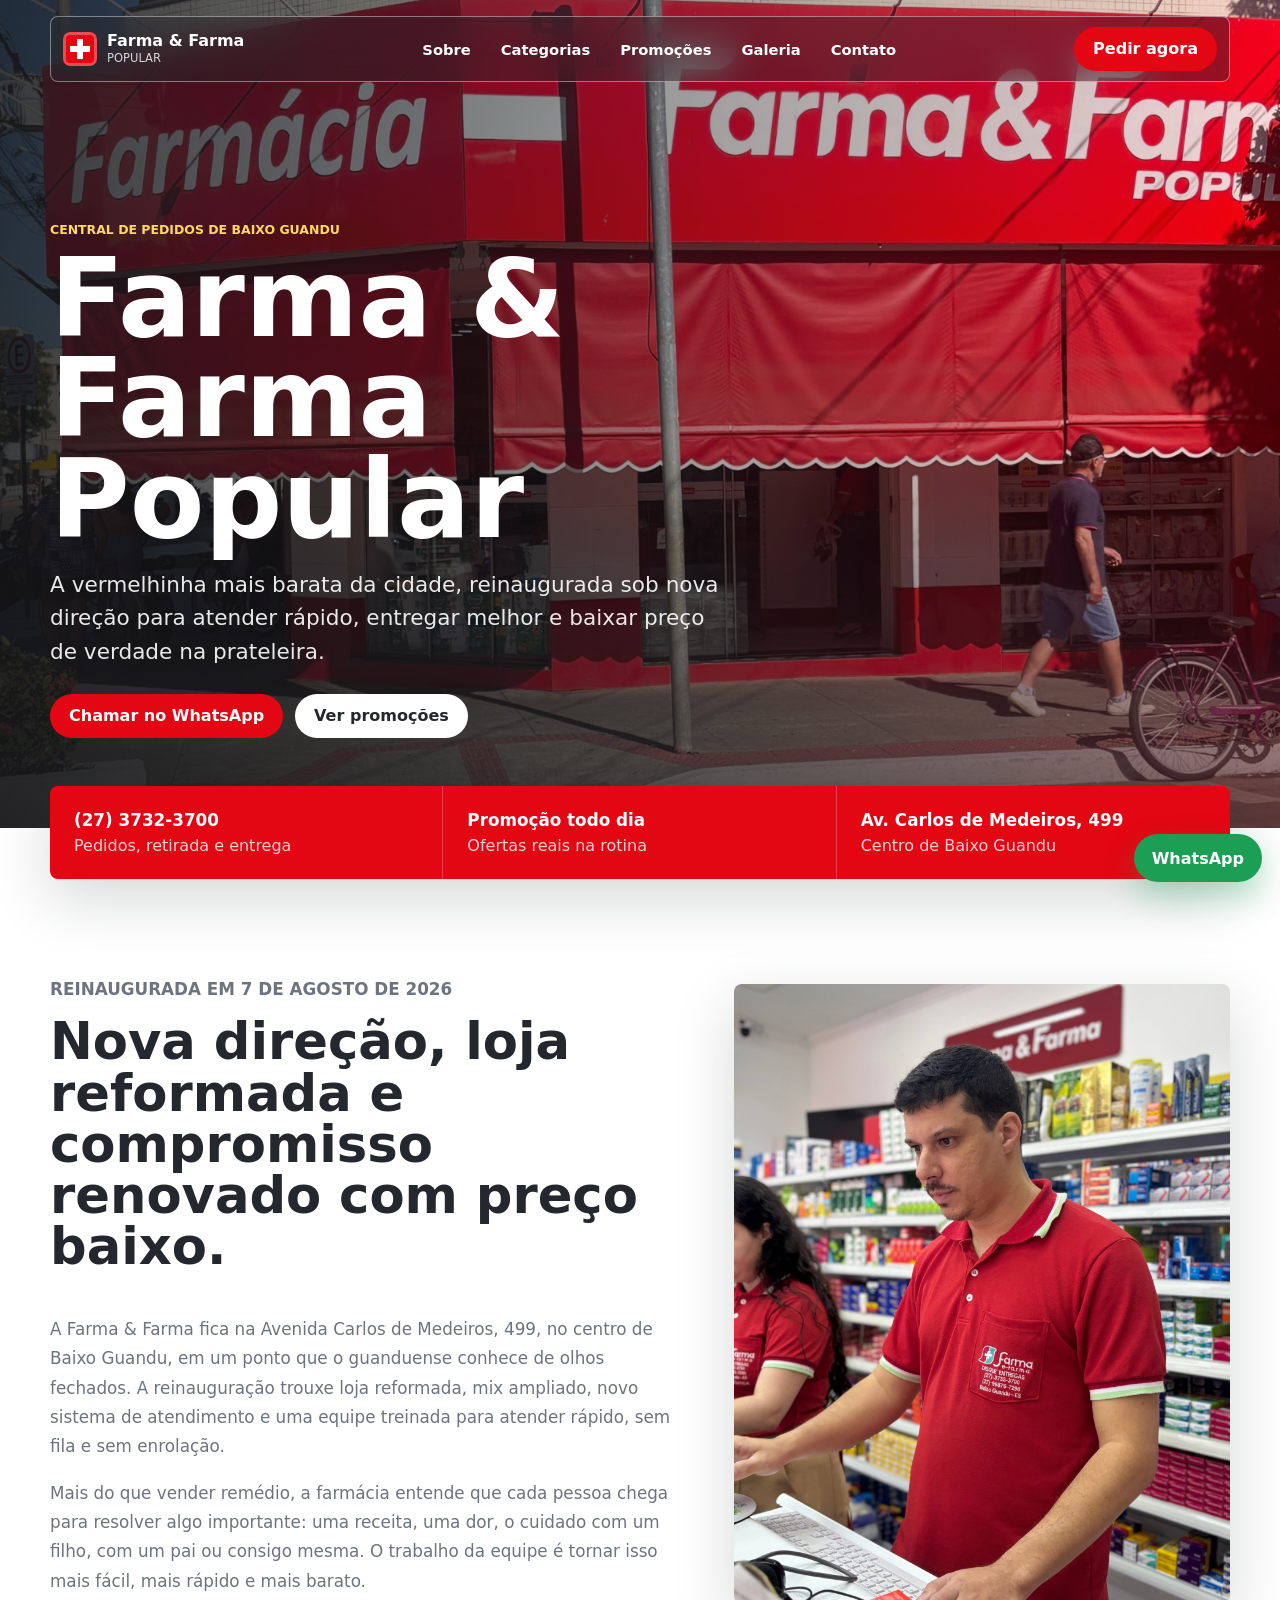
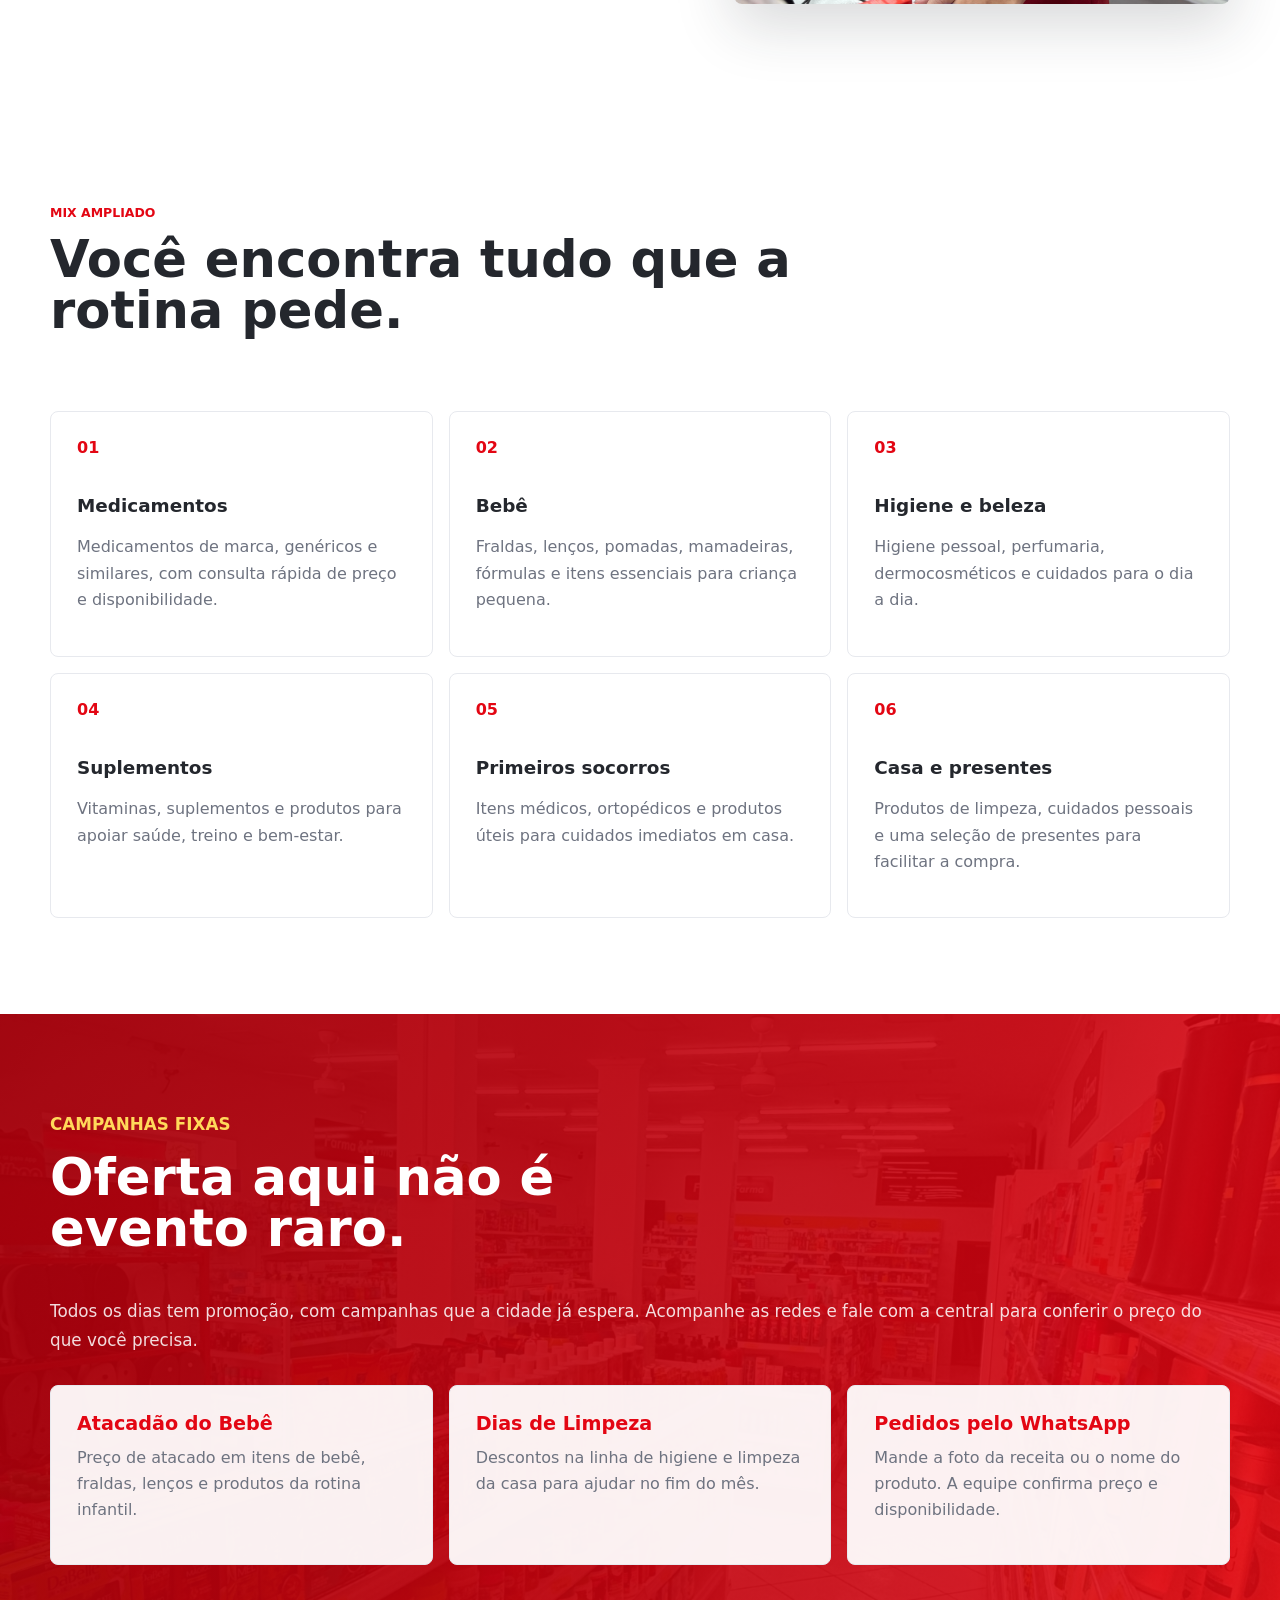
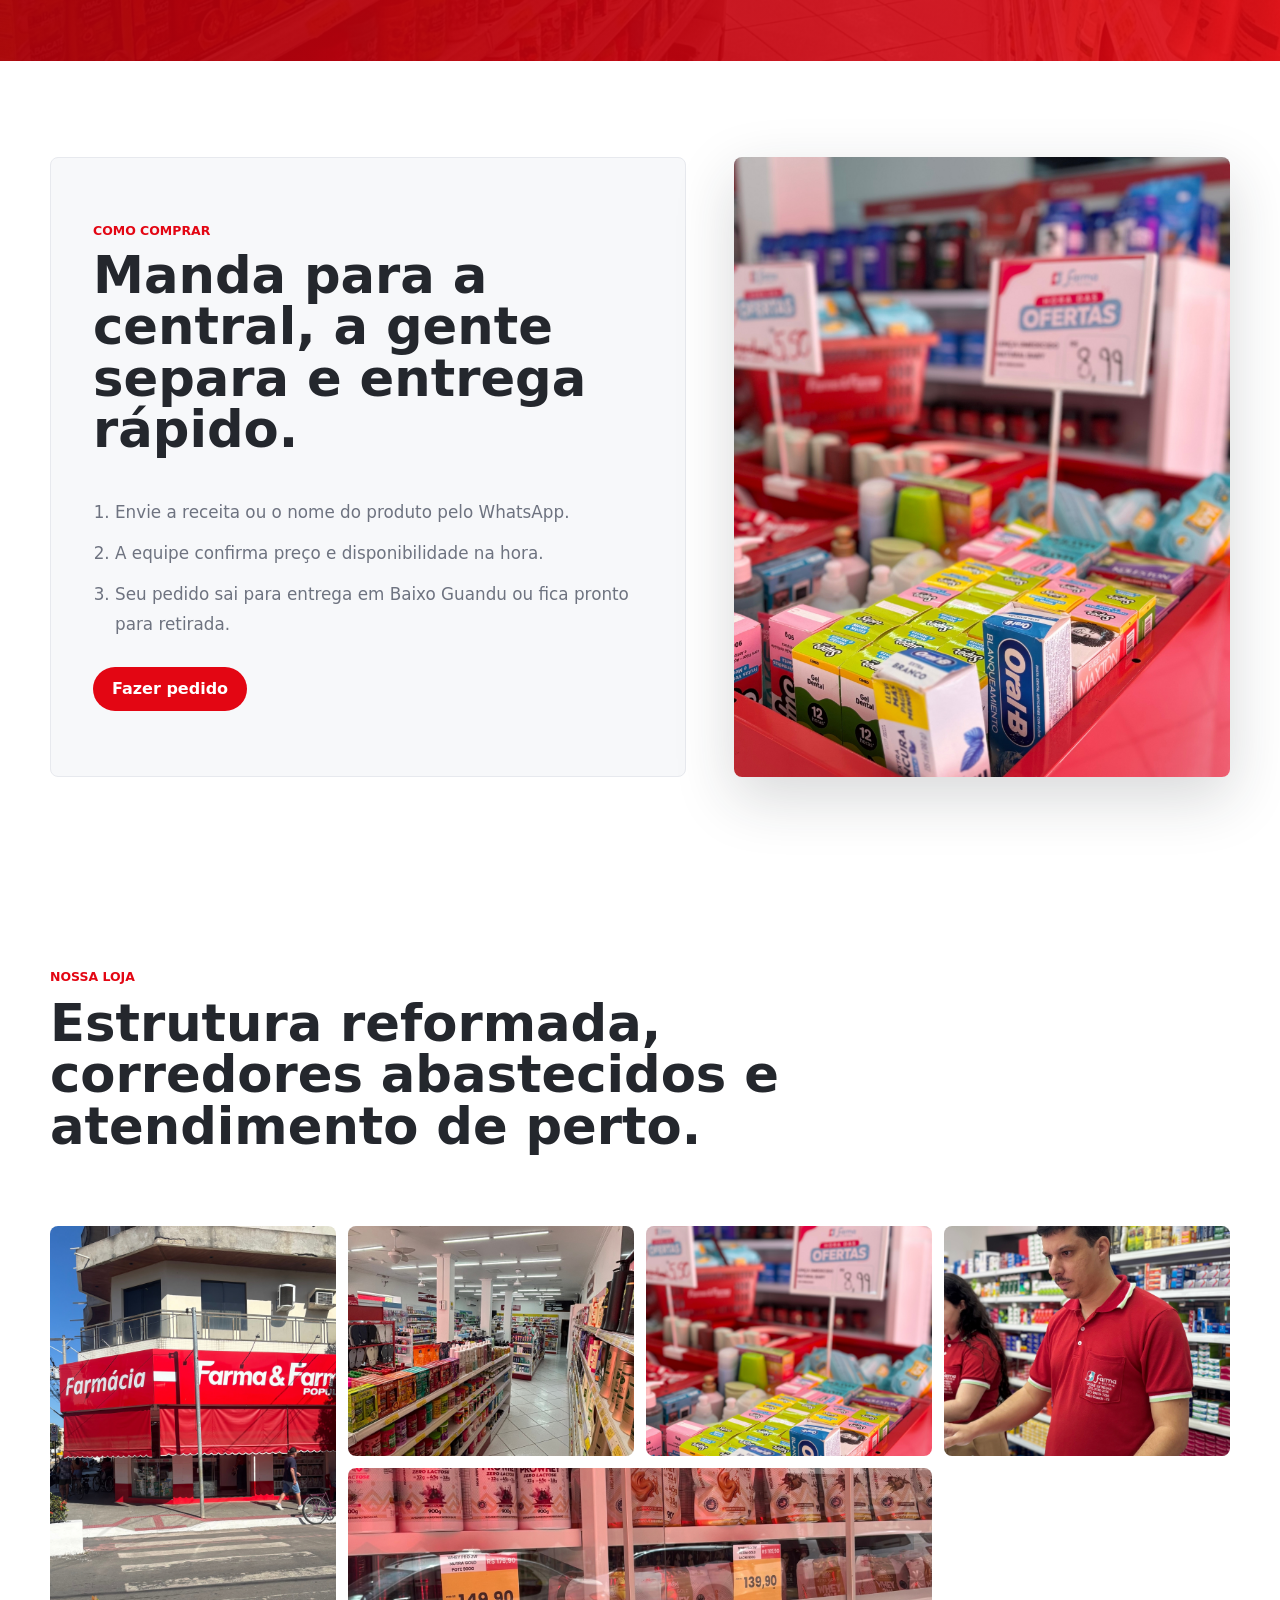
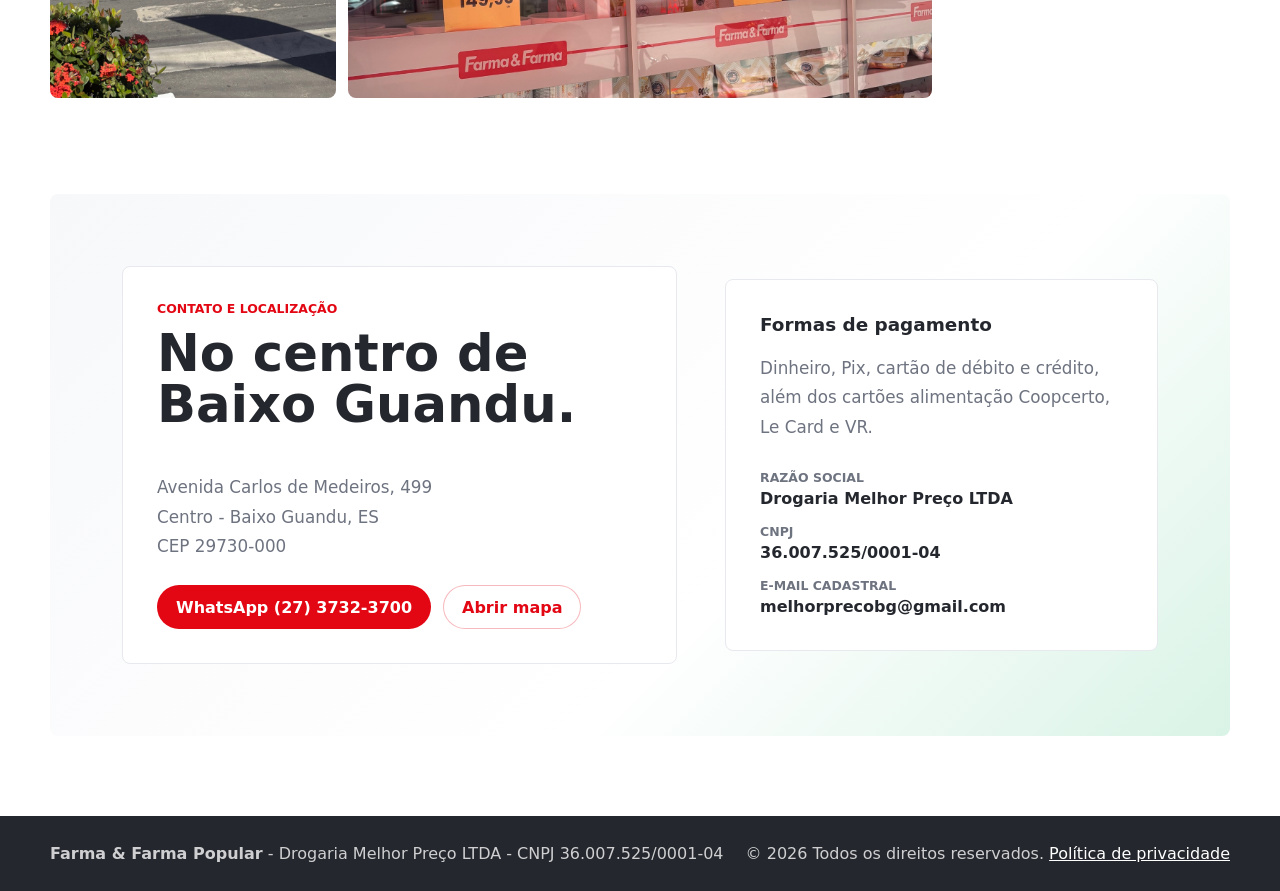
<file: index.html>
<!doctype html>
<html lang="pt-BR">
  <head>
    <meta charset="utf-8">
    <meta name="viewport" content="width=device-width, initial-scale=1">
    <title>Farma & Farma Popular | Drogaria Melhor Preço em Baixo Guandu</title>
    <meta name="description" content="Farma & Farma Popular em Baixo Guandu: medicamentos, higiene, perfumaria, bebê, suplementos, promoções diárias e Central de Pedidos pelo WhatsApp.">
    <meta name="theme-color" content="#e30613">
    <link rel="canonical" href="https://drogariasmelhorpreço.com.br/">
    <meta property="og:type" content="website">
    <meta property="og:title" content="Farma & Farma Popular">
    <meta property="og:description" content="A vermelhinha mais barata de Baixo Guandu, com atendimento rápido, promoções diárias e entrega em toda a cidade.">
    <meta property="og:url" content="https://drogariasmelhorpreço.com.br/">
    <meta property="og:image" content="https://drogariasmelhorpreço.com.br/img/fachada.jpg">
    <link rel="icon" href="img/favicon.svg" type="image/svg+xml">
    <link rel="stylesheet" href="style.css">
  </head>
  <body>
    <header class="site-header" data-header>
      <a class="brand" href="#inicio" aria-label="Farma & Farma Popular">
        <span class="brand-mark" aria-hidden="true"></span>
        <span>
          <strong>Farma & Farma</strong>
          <small>Popular</small>
        </span>
      </a>

      <button class="menu-toggle" type="button" aria-expanded="false" aria-controls="main-nav" data-menu-toggle>
        <span></span>
        <span></span>
        <span></span>
        <span class="sr-only">Abrir menu</span>
      </button>

      <nav class="main-nav" id="main-nav" data-nav>
        <a href="#sobre">Sobre</a>
        <a href="#categorias">Categorias</a>
        <a href="#promocoes">Promoções</a>
        <a href="#galeria">Galeria</a>
        <a href="#contato">Contato</a>
      </nav>

      <a class="header-action" href="https://wa.me/552737323700?text=Ol%C3%A1%2C%20vim%20pelo%20site%20e%20quero%20fazer%20um%20pedido." target="_blank" rel="noopener">
        Pedir agora
      </a>
    </header>

    <main>
      <section class="hero" id="inicio" aria-label="Farma & Farma Popular">
        <img class="hero-image" src="img/fachada.jpg" alt="Fachada vermelha da Farma & Farma Popular no centro de Baixo Guandu.">
        <div class="hero-overlay"></div>
        <div class="hero-content">
          <p class="eyebrow">Central de Pedidos de Baixo Guandu</p>
          <h1>Farma & Farma Popular</h1>
          <p class="hero-copy">A vermelhinha mais barata da cidade, reinaugurada sob nova direção para atender rápido, entregar melhor e baixar preço de verdade na prateleira.</p>
          <div class="hero-actions">
            <a class="button button-primary" href="https://wa.me/552737323700?text=Ol%C3%A1%2C%20quero%20fazer%20um%20pedido%20na%20Farma%20%26%20Farma." target="_blank" rel="noopener">Chamar no WhatsApp</a>
            <a class="button button-light" href="#promocoes">Ver promoções</a>
          </div>
        </div>
      </section>

      <section class="quick-strip" aria-label="Destaques">
        <div>
          <strong>(27) 3732-3700</strong>
          <span>Pedidos, retirada e entrega</span>
        </div>
        <div>
          <strong>Promoção todo dia</strong>
          <span>Ofertas reais na rotina</span>
        </div>
        <div>
          <strong>Av. Carlos de Medeiros, 499</strong>
          <span>Centro de Baixo Guandu</span>
        </div>
      </section>

      <section class="section about-section" id="sobre">
        <div class="section-copy">
          <p class="eyebrow">Reinaugurada em 7 de agosto de 2026</p>
          <h2>Nova direção, loja reformada e compromisso renovado com preço baixo.</h2>
          <p>A Farma & Farma fica na Avenida Carlos de Medeiros, 499, no centro de Baixo Guandu, em um ponto que o guanduense conhece de olhos fechados. A reinauguração trouxe loja reformada, mix ampliado, novo sistema de atendimento e uma equipe treinada para atender rápido, sem fila e sem enrolação.</p>
          <p>Mais do que vender remédio, a farmácia entende que cada pessoa chega para resolver algo importante: uma receita, uma dor, o cuidado com um filho, com um pai ou consigo mesma. O trabalho da equipe é tornar isso mais fácil, mais rápido e mais barato.</p>
        </div>
        <figure class="feature-photo">
          <img src="img/atendimento.jpg" alt="Atendente da Farma & Farma Popular realizando atendimento no balcão.">
        </figure>
      </section>

      <section class="section categories-section" id="categorias">
        <div class="section-heading">
          <p class="eyebrow">Mix ampliado</p>
          <h2>Você encontra tudo que a rotina pede.</h2>
        </div>
        <div class="category-grid">
          <article>
            <span>01</span>
            <h3>Medicamentos</h3>
            <p>Medicamentos de marca, genéricos e similares, com consulta rápida de preço e disponibilidade.</p>
          </article>
          <article>
            <span>02</span>
            <h3>Bebê</h3>
            <p>Fraldas, lenços, pomadas, mamadeiras, fórmulas e itens essenciais para criança pequena.</p>
          </article>
          <article>
            <span>03</span>
            <h3>Higiene e beleza</h3>
            <p>Higiene pessoal, perfumaria, dermocosméticos e cuidados para o dia a dia.</p>
          </article>
          <article>
            <span>04</span>
            <h3>Suplementos</h3>
            <p>Vitaminas, suplementos e produtos para apoiar saúde, treino e bem-estar.</p>
          </article>
          <article>
            <span>05</span>
            <h3>Primeiros socorros</h3>
            <p>Itens médicos, ortopédicos e produtos úteis para cuidados imediatos em casa.</p>
          </article>
          <article>
            <span>06</span>
            <h3>Casa e presentes</h3>
            <p>Produtos de limpeza, cuidados pessoais e uma seleção de presentes para facilitar a compra.</p>
          </article>
        </div>
      </section>

      <section class="promo-band" id="promocoes">
        <div class="promo-copy">
          <p class="eyebrow">Campanhas fixas</p>
          <h2>Oferta aqui não é evento raro.</h2>
          <p>Todos os dias tem promoção, com campanhas que a cidade já espera. Acompanhe as redes e fale com a central para conferir o preço do que você precisa.</p>
        </div>
        <div class="promo-cards">
          <article>
            <strong>Atacadão do Bebê</strong>
            <p>Preço de atacado em itens de bebê, fraldas, lenços e produtos da rotina infantil.</p>
          </article>
          <article>
            <strong>Dias de Limpeza</strong>
            <p>Descontos na linha de higiene e limpeza da casa para ajudar no fim do mês.</p>
          </article>
          <article>
            <strong>Pedidos pelo WhatsApp</strong>
            <p>Mande a foto da receita ou o nome do produto. A equipe confirma preço e disponibilidade.</p>
          </article>
        </div>
      </section>

      <section class="section order-section">
        <div class="order-panel">
          <div>
            <p class="eyebrow">Como comprar</p>
            <h2>Manda para a central, a gente separa e entrega rápido.</h2>
          </div>
          <ol>
            <li>Envie a receita ou o nome do produto pelo WhatsApp.</li>
            <li>A equipe confirma preço e disponibilidade na hora.</li>
            <li>Seu pedido sai para entrega em Baixo Guandu ou fica pronto para retirada.</li>
          </ol>
          <a class="button button-primary" href="https://wa.me/552737323700?text=Ol%C3%A1%2C%20quero%20consultar%20pre%C3%A7o%20e%20disponibilidade." target="_blank" rel="noopener">Fazer pedido</a>
        </div>
        <img src="img/ofertas.jpg" alt="Produtos em exposição com placas de oferta na Farma & Farma Popular.">
      </section>

      <section class="section gallery-section" id="galeria">
        <div class="section-heading">
          <p class="eyebrow">Nossa loja</p>
          <h2>Estrutura reformada, corredores abastecidos e atendimento de perto.</h2>
        </div>
        <div class="gallery-grid">
          <button class="gallery-item tall" type="button" data-gallery="img/fachada.jpg" aria-label="Ampliar foto da fachada">
            <img src="img/fachada.jpg" alt="Fachada da Farma & Farma Popular.">
          </button>
          <button class="gallery-item" type="button" data-gallery="img/loja-interna.jpg" aria-label="Ampliar foto da loja interna">
            <img src="img/loja-interna.jpg" alt="Corredores internos com perfumaria e produtos variados.">
          </button>
          <button class="gallery-item" type="button" data-gallery="img/ofertas.jpg" aria-label="Ampliar foto das ofertas">
            <img src="img/ofertas.jpg" alt="Produtos com placas de oferta.">
          </button>
          <button class="gallery-item" type="button" data-gallery="img/atendimento.jpg" aria-label="Ampliar foto do atendimento">
            <img src="img/atendimento.jpg" alt="Atendimento no balcão da farmácia.">
          </button>
          <button class="gallery-item wide" type="button" data-gallery="img/suplementos.jpg" aria-label="Ampliar foto de suplementos">
            <img src="img/suplementos.jpg" alt="Vitrine com suplementos e produtos esportivos.">
          </button>
        </div>
      </section>

      <section class="contact-section" id="contato">
        <div class="contact-card">
          <p class="eyebrow">Contato e localização</p>
          <h2>No centro de Baixo Guandu.</h2>
          <address>
            Avenida Carlos de Medeiros, 499<br>
            Centro - Baixo Guandu, ES<br>
            CEP 29730-000
          </address>
          <div class="contact-actions">
            <a class="button button-primary" href="https://wa.me/552737323700?text=Ol%C3%A1%2C%20vim%20pelo%20site%20da%20Farma%20%26%20Farma." target="_blank" rel="noopener">WhatsApp (27) 3732-3700</a>
            <a class="button button-outline" href="https://www.google.com/maps/search/?api=1&query=Avenida%20Carlos%20de%20Medeiros%20499%20Centro%20Baixo%20Guandu%20ES" target="_blank" rel="noopener">Abrir mapa</a>
          </div>
        </div>
        <div class="payment-card">
          <h3>Formas de pagamento</h3>
          <p>Dinheiro, Pix, cartão de débito e crédito, além dos cartões alimentação Coopcerto, Le Card e VR.</p>
          <dl>
            <div>
              <dt>Razão social</dt>
              <dd>Drogaria Melhor Preço LTDA</dd>
            </div>
            <div>
              <dt>CNPJ</dt>
              <dd>36.007.525/0001-04</dd>
            </div>
            <div>
              <dt>E-mail cadastral</dt>
              <dd>melhorprecobg@gmail.com</dd>
            </div>
          </dl>
        </div>
      </section>
    </main>

    <footer class="site-footer">
      <p><strong>Farma & Farma Popular</strong> - Drogaria Melhor Preço LTDA - CNPJ 36.007.525/0001-04</p>
      <p>© <span data-year></span> Todos os direitos reservados. <button type="button" data-privacy-open>Política de privacidade</button></p>
    </footer>

    <div class="modal" data-modal aria-hidden="true">
      <div class="modal-backdrop" data-modal-close></div>
      <div class="modal-dialog" role="dialog" aria-modal="true" aria-label="Visualização da imagem">
        <button class="modal-close" type="button" data-modal-close aria-label="Fechar">×</button>
        <img data-modal-image alt="">
      </div>
    </div>

    <div class="privacy" data-privacy aria-hidden="true">
      <div class="privacy-backdrop" data-privacy-close></div>
      <div class="privacy-dialog" role="dialog" aria-modal="true" aria-labelledby="privacy-title">
        <button class="modal-close" type="button" data-privacy-close aria-label="Fechar">×</button>
        <h2 id="privacy-title">Política de privacidade</h2>
        <p>Os contatos feitos por telefone, WhatsApp ou e-mail são usados apenas para atendimento, confirmação de pedidos, disponibilidade de produtos, entrega e relacionamento com o cliente.</p>
        <p>Dados de receitas, quando enviados pelo cliente, devem ser tratados somente para orientar o atendimento solicitado e não devem ser compartilhados fora das necessidades do pedido.</p>
      </div>
    </div>

    <a class="floating-whatsapp" href="https://wa.me/552737323700?text=Ol%C3%A1%2C%20quero%20fazer%20um%20pedido." target="_blank" rel="noopener" aria-label="Chamar Farma & Farma no WhatsApp">WhatsApp</a>

    <script src="script.js"></script>
  </body>
</html>
</file>
<file: style.css>
:root {
  --red: #e30613;
  --red-dark: #a9000b;
  --ink: #24272d;
  --muted: #6e7380;
  --line: #e7e9ee;
  --paper: #ffffff;
  --soft: #f7f8fa;
  --mint: #d9f3e6;
  --yellow: #ffd95a;
  --shadow: 0 20px 60px rgba(36, 39, 45, 0.18);
  --radius: 8px;
  font-family: Inter, ui-sans-serif, system-ui, -apple-system, BlinkMacSystemFont, "Segoe UI", sans-serif;
  color: var(--ink);
  background: var(--paper);
}

* {
  box-sizing: border-box;
}

html {
  scroll-behavior: smooth;
}

body {
  margin: 0;
  min-width: 320px;
  color: var(--ink);
  background: var(--paper);
}

body.modal-open {
  overflow: hidden;
}

img {
  display: block;
  max-width: 100%;
}

a {
  color: inherit;
  text-decoration: none;
}

button,
input,
textarea {
  font: inherit;
}

.sr-only {
  position: absolute;
  width: 1px;
  height: 1px;
  padding: 0;
  margin: -1px;
  overflow: hidden;
  clip: rect(0, 0, 0, 0);
  white-space: nowrap;
  border: 0;
}

.site-header {
  position: fixed;
  top: 0;
  left: 0;
  right: 0;
  z-index: 20;
  display: grid;
  grid-template-columns: auto 1fr auto;
  align-items: center;
  gap: 24px;
  width: min(1180px, calc(100% - 32px));
  margin: 16px auto 0;
  padding: 10px 12px;
  border: 1px solid rgba(255, 255, 255, 0.42);
  border-radius: var(--radius);
  color: #fff;
  background: rgba(36, 39, 45, 0.42);
  backdrop-filter: blur(18px);
  transition: background 180ms ease, color 180ms ease, border-color 180ms ease, box-shadow 180ms ease;
}

.site-header.is-scrolled {
  color: var(--ink);
  background: rgba(255, 255, 255, 0.94);
  border-color: rgba(227, 6, 19, 0.12);
  box-shadow: 0 12px 40px rgba(36, 39, 45, 0.12);
}

.brand {
  display: inline-flex;
  align-items: center;
  gap: 10px;
  min-width: max-content;
}

.brand-mark {
  width: 34px;
  height: 34px;
  border-radius: 7px;
  background:
    linear-gradient(#fff 0 0) 50% 50% / 20px 6px no-repeat,
    linear-gradient(#fff 0 0) 50% 50% / 6px 20px no-repeat,
    var(--red);
  box-shadow: inset 0 0 0 3px rgba(255, 255, 255, 0.28);
}

.brand strong,
.brand small {
  display: block;
  line-height: 1;
}

.brand strong {
  font-size: 1rem;
}

.brand small {
  margin-top: 4px;
  font-size: 0.72rem;
  letter-spacing: 0;
  text-transform: uppercase;
  opacity: 0.8;
}

.main-nav {
  justify-self: center;
  display: flex;
  gap: 6px;
}

.main-nav a {
  padding: 10px 12px;
  border-radius: 999px;
  font-size: 0.92rem;
  font-weight: 700;
}

.main-nav a:hover,
.main-nav a:focus-visible {
  background: rgba(255, 255, 255, 0.16);
  outline: none;
}

.site-header.is-scrolled .main-nav a:hover,
.site-header.is-scrolled .main-nav a:focus-visible {
  background: #f1f3f6;
}

.header-action,
.button {
  display: inline-flex;
  align-items: center;
  justify-content: center;
  min-height: 44px;
  padding: 12px 18px;
  border: 1px solid transparent;
  border-radius: 999px;
  font-weight: 800;
  line-height: 1.1;
  cursor: pointer;
}

.header-action,
.button-primary {
  color: #fff;
  background: var(--red);
}

.header-action:hover,
.button-primary:hover {
  background: var(--red-dark);
}

.button-light {
  color: var(--ink);
  background: #fff;
}

.button-outline {
  color: var(--red);
  border-color: rgba(227, 6, 19, 0.28);
  background: #fff;
}

.button-outline:hover {
  border-color: var(--red);
  background: #fff6f6;
}

.menu-toggle {
  display: none;
  width: 44px;
  height: 44px;
  border: 0;
  border-radius: 999px;
  color: inherit;
  background: rgba(255, 255, 255, 0.16);
}

.menu-toggle span:not(.sr-only) {
  display: block;
  width: 18px;
  height: 2px;
  margin: 4px auto;
  background: currentColor;
}

.hero {
  position: relative;
  min-height: 92vh;
  display: grid;
  align-items: end;
  overflow: hidden;
  color: #fff;
}

.hero-image,
.hero-overlay {
  position: absolute;
  inset: 0;
  width: 100%;
  height: 100%;
}

.hero-image {
  object-fit: cover;
  object-position: center 44%;
}

.hero-overlay {
  background:
    linear-gradient(90deg, rgba(22, 22, 24, 0.84), rgba(22, 22, 24, 0.45) 48%, rgba(227, 6, 19, 0.14)),
    linear-gradient(0deg, rgba(22, 22, 24, 0.64), transparent 45%);
}

.hero-content {
  position: relative;
  width: min(1180px, calc(100% - 32px));
  margin: 0 auto;
  padding: 150px 0 90px;
}

.eyebrow {
  margin: 0 0 12px;
  color: var(--red);
  font-size: 0.78rem;
  font-weight: 900;
  letter-spacing: 0;
  text-transform: uppercase;
}

.hero .eyebrow {
  color: var(--yellow);
}

h1,
h2,
h3,
p {
  margin-top: 0;
}

h1 {
  max-width: 820px;
  margin-bottom: 18px;
  font-size: clamp(3.2rem, 9vw, 6.8rem);
  line-height: 0.92;
  letter-spacing: 0;
}

h2 {
  font-size: clamp(2rem, 4vw, 3.6rem);
  line-height: 1;
  letter-spacing: 0;
}

h3 {
  font-size: 1.15rem;
  line-height: 1.15;
}

.hero-copy {
  max-width: 680px;
  margin-bottom: 26px;
  color: rgba(255, 255, 255, 0.9);
  font-size: clamp(1.08rem, 2vw, 1.35rem);
  line-height: 1.55;
}

.hero-actions,
.contact-actions {
  display: flex;
  flex-wrap: wrap;
  gap: 12px;
}

.quick-strip {
  position: relative;
  z-index: 2;
  display: grid;
  grid-template-columns: repeat(3, 1fr);
  width: min(1180px, calc(100% - 32px));
  margin: -42px auto 0;
  border-radius: var(--radius);
  overflow: hidden;
  color: #fff;
  background: var(--red);
  box-shadow: var(--shadow);
}

.quick-strip div {
  padding: 24px;
  border-right: 1px solid rgba(255, 255, 255, 0.22);
}

.quick-strip div:last-child {
  border-right: 0;
}

.quick-strip strong,
.quick-strip span {
  display: block;
}

.quick-strip strong {
  margin-bottom: 6px;
  font-size: 1.05rem;
}

.quick-strip span {
  color: rgba(255, 255, 255, 0.82);
}

.section {
  width: min(1180px, calc(100% - 32px));
  margin: 0 auto;
  padding: 96px 0;
}

.about-section,
.order-section,
.contact-section {
  display: grid;
  grid-template-columns: minmax(0, 1fr) minmax(320px, 0.78fr);
  gap: 48px;
  align-items: center;
}

.section-copy p,
.promo-copy p,
.order-panel li,
.payment-card p,
.contact-card address {
  color: var(--muted);
  font-size: 1.05rem;
  line-height: 1.75;
}

.feature-photo,
.order-section > img {
  margin: 0;
  border-radius: var(--radius);
  overflow: hidden;
  box-shadow: var(--shadow);
}

.feature-photo img,
.order-section > img {
  width: 100%;
  height: 620px;
  object-fit: cover;
}

.section-heading {
  display: grid;
  grid-template-columns: minmax(0, 0.7fr) minmax(260px, 0.3fr);
  gap: 28px;
  align-items: end;
  margin-bottom: 32px;
}

.section-heading .eyebrow {
  grid-column: 1 / -1;
  margin-bottom: -14px;
}

.category-grid {
  display: grid;
  grid-template-columns: repeat(3, 1fr);
  gap: 16px;
}

.category-grid article,
.promo-cards article,
.payment-card,
.contact-card,
.order-panel {
  border: 1px solid var(--line);
  border-radius: var(--radius);
  background: #fff;
}

.category-grid article {
  min-height: 230px;
  padding: 26px;
}

.category-grid span {
  display: inline-flex;
  margin-bottom: 38px;
  color: var(--red);
  font-weight: 900;
}

.category-grid p {
  color: var(--muted);
  line-height: 1.65;
}

.promo-band {
  padding: 96px max(16px, calc((100vw - 1180px) / 2));
  color: #fff;
  background:
    linear-gradient(110deg, rgba(163, 0, 11, 0.95), rgba(227, 6, 19, 0.86)),
    url("img/loja-interna.jpg") center / cover;
}

.promo-band .eyebrow {
  color: var(--yellow);
}

.promo-band h2 {
  max-width: 680px;
}

.promo-band p {
  color: rgba(255, 255, 255, 0.86);
}

.promo-cards {
  display: grid;
  grid-template-columns: repeat(3, 1fr);
  gap: 16px;
  margin-top: 30px;
}

.promo-cards article {
  padding: 26px;
  color: var(--ink);
  background: rgba(255, 255, 255, 0.94);
}

.promo-cards strong {
  display: block;
  margin-bottom: 10px;
  color: var(--red);
  font-size: 1.2rem;
}

.promo-cards p {
  color: var(--muted);
  line-height: 1.6;
}

.order-section {
  align-items: stretch;
}

.order-panel {
  display: flex;
  flex-direction: column;
  justify-content: center;
  padding: 42px;
  background: var(--soft);
}

.order-panel ol {
  display: grid;
  gap: 12px;
  margin: 0 0 28px;
  padding-left: 22px;
}

.order-panel .button {
  align-self: flex-start;
}

.gallery-grid {
  display: grid;
  grid-template-columns: repeat(4, 1fr);
  grid-auto-rows: 230px;
  gap: 12px;
}

.gallery-item {
  position: relative;
  padding: 0;
  border: 0;
  border-radius: var(--radius);
  overflow: hidden;
  background: #ddd;
  cursor: zoom-in;
}

.gallery-item.tall {
  grid-row: span 2;
}

.gallery-item.wide {
  grid-column: span 2;
}

.gallery-item img {
  width: 100%;
  height: 100%;
  object-fit: cover;
  transition: transform 240ms ease;
}

.gallery-item:hover img,
.gallery-item:focus-visible img {
  transform: scale(1.04);
}

.gallery-item:focus-visible {
  outline: 3px solid var(--yellow);
  outline-offset: 3px;
}

.contact-section {
  width: min(1180px, calc(100% - 32px));
  margin: 0 auto 80px;
  padding: 72px;
  border-radius: var(--radius);
  background: linear-gradient(135deg, #f7f8fa, #ffffff 62%, var(--mint));
}

.contact-card,
.payment-card {
  padding: 34px;
}

.contact-card address {
  margin-bottom: 24px;
  font-style: normal;
}

.payment-card dl {
  display: grid;
  gap: 16px;
  margin: 28px 0 0;
}

.payment-card dt {
  color: var(--muted);
  font-size: 0.78rem;
  font-weight: 900;
  letter-spacing: 0;
  text-transform: uppercase;
}

.payment-card dd {
  margin: 4px 0 0;
  font-weight: 800;
}

.site-footer {
  display: flex;
  flex-wrap: wrap;
  justify-content: space-between;
  gap: 12px;
  padding: 28px max(16px, calc((100vw - 1180px) / 2));
  color: #fff;
  background: var(--ink);
}

.site-footer p {
  margin: 0;
  color: rgba(255, 255, 255, 0.78);
}

.site-footer button {
  padding: 0;
  border: 0;
  color: #fff;
  background: transparent;
  text-decoration: underline;
  cursor: pointer;
}

.modal,
.privacy {
  position: fixed;
  inset: 0;
  z-index: 50;
  display: none;
  place-items: center;
  padding: 22px;
}

.modal.is-open,
.privacy.is-open {
  display: grid;
}

.modal-backdrop,
.privacy-backdrop {
  position: absolute;
  inset: 0;
  background: rgba(12, 14, 18, 0.82);
}

.modal-dialog,
.privacy-dialog {
  position: relative;
  width: min(980px, 100%);
  max-height: 88vh;
  border-radius: var(--radius);
  overflow: hidden;
  background: #fff;
  box-shadow: var(--shadow);
}

.modal-dialog img {
  width: 100%;
  max-height: 88vh;
  object-fit: contain;
  background: #111;
}

.privacy-dialog {
  max-width: 680px;
  padding: 34px;
}

.privacy-dialog p {
  color: var(--muted);
  line-height: 1.7;
}

.modal-close {
  position: absolute;
  top: 12px;
  right: 12px;
  z-index: 2;
  width: 42px;
  height: 42px;
  border: 0;
  border-radius: 999px;
  color: #fff;
  background: rgba(36, 39, 45, 0.82);
  cursor: pointer;
}

.privacy-dialog .modal-close {
  color: var(--ink);
  background: #f1f3f6;
}

.floating-whatsapp {
  position: fixed;
  right: 18px;
  bottom: 18px;
  z-index: 18;
  display: inline-flex;
  align-items: center;
  justify-content: center;
  min-height: 48px;
  padding: 0 18px;
  border-radius: 999px;
  color: #fff;
  background: #1c9f55;
  box-shadow: 0 14px 32px rgba(28, 159, 85, 0.32);
  font-weight: 900;
}

@media (max-width: 920px) {
  .site-header {
    grid-template-columns: auto auto;
  }

  .menu-toggle {
    display: block;
    justify-self: end;
  }

  .main-nav,
  .header-action {
    display: none;
  }

  .main-nav.is-open {
    grid-column: 1 / -1;
    display: grid;
    justify-self: stretch;
    gap: 2px;
    padding-top: 8px;
  }

  .main-nav.is-open a {
    border-radius: var(--radius);
    background: rgba(255, 255, 255, 0.12);
  }

  .site-header.is-scrolled .main-nav.is-open a {
    background: #f1f3f6;
  }

  .quick-strip,
  .about-section,
  .order-section,
  .contact-section,
  .promo-cards,
  .category-grid,
  .section-heading {
    grid-template-columns: 1fr;
  }

  .quick-strip div {
    border-right: 0;
    border-bottom: 1px solid rgba(255, 255, 255, 0.22);
  }

  .quick-strip div:last-child {
    border-bottom: 0;
  }

  .section {
    padding: 72px 0;
  }

  .feature-photo img,
  .order-section > img {
    height: 520px;
  }

  .contact-section {
    padding: 24px;
  }

  .gallery-grid {
    grid-template-columns: repeat(2, 1fr);
    grid-auto-rows: 210px;
  }
}

@media (max-width: 560px) {
  .site-header {
    width: calc(100% - 20px);
    margin-top: 10px;
  }

  .hero {
    min-height: 88vh;
  }

  .hero-content {
    width: calc(100% - 28px);
    padding-bottom: 78px;
  }

  h1 {
    font-size: clamp(3rem, 18vw, 4.8rem);
  }

  .hero-actions,
  .contact-actions {
    display: grid;
  }

  .button,
  .header-action {
    width: 100%;
  }

  .quick-strip,
  .section,
  .contact-section {
    width: calc(100% - 24px);
  }

  .category-grid article {
    min-height: auto;
  }

  .feature-photo img,
  .order-section > img {
    height: 420px;
  }

  .order-panel,
  .contact-card,
  .payment-card {
    padding: 24px;
  }

  .gallery-grid {
    display: grid;
    grid-template-columns: 1fr;
    grid-auto-rows: 260px;
  }

  .gallery-item.tall,
  .gallery-item.wide {
    grid-row: auto;
    grid-column: auto;
  }

  .floating-whatsapp {
    left: 18px;
  }
}
</file>
